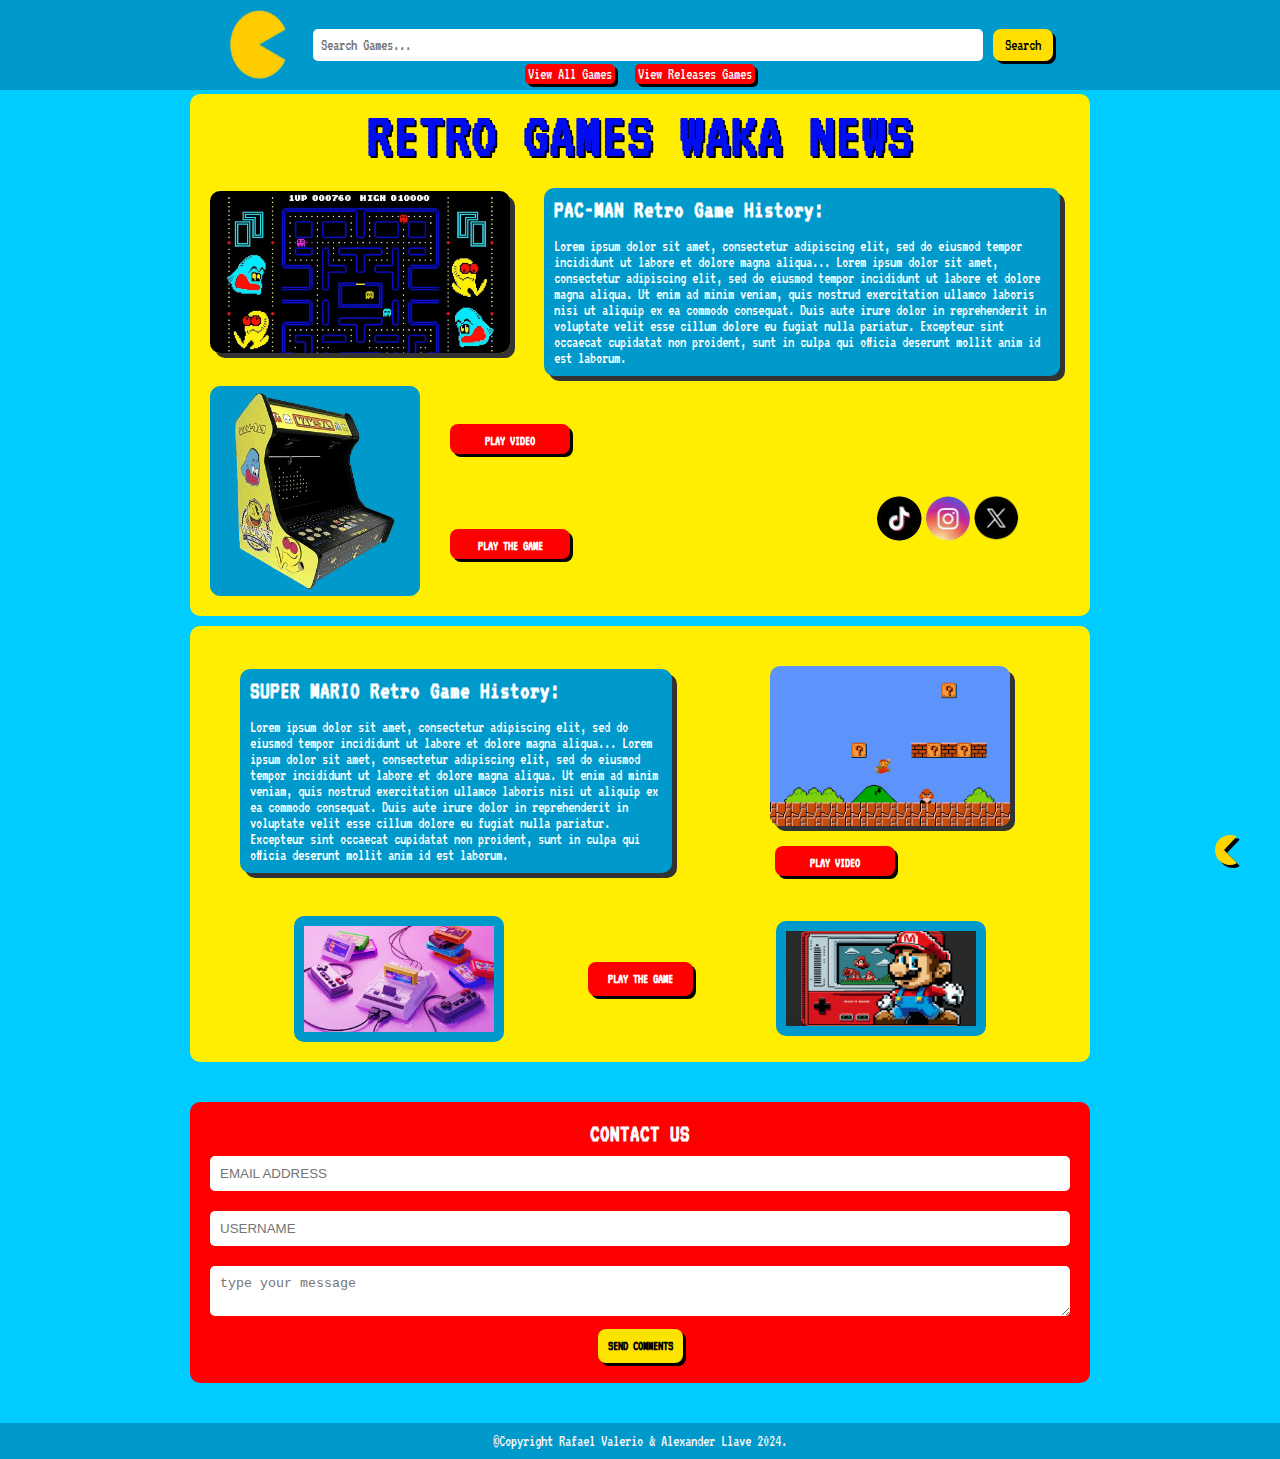
<file: index.html>
<!DOCTYPE html>
<html lang="en">
<head>
    <meta charset="UTF-8">
    <meta name="viewport" content="width=device-width, initial-scale=1.0">
    <title>Retro Games Waka News</title>
    <link rel="stylesheet" href="./src/styles/index.css">
</head>
<body>
    <header class="header">
        <div class="logo">
            
            <img id="pacman-bg" class="image" src="[data-uri]" alt="Pacman Background"/>
        </div>
        <form id="search-form" action="./src/pages/game-search-results.html" method="GET">
            <input type="text" placeholder="Search Games..." name="search" id="search-input" class="search-bar" required>
            <button type="submit" class="search-btn">Search</button>
        </form>
    </header>
    <main>
        <section class="entradas">
            <div class="entradas">
                <a href="./src/pages/game-search-results.html" class="entradas-link"> View All Games</a>
                <a href="./src/pages/releases.html" class="entradas-link">View Releases Games</a>
            </div>
        </section>
        <!-- Section Pacman -->
        <section class="game-section">
            <h1>RETRO GAMES WAKA NEWS</h1>
            <div class="game-content">
                <img src="./assets/1716403881_pacman-1170x630.webp" alt="Pacman Game" class="game-packman">
                <div class="game-info">
                    <h2>PAC-MAN Retro Game History:</h2>
                    
                    <br><p>Lorem ipsum dolor sit amet, consectetur adipiscing elit, sed do eiusmod tempor incididunt ut labore et dolore magna aliqua...
                    Lorem ipsum dolor sit amet, consectetur adipiscing elit, sed do eiusmod tempor incididunt ut labore et dolore magna aliqua. Ut enim ad minim veniam, quis nostrud exercitation ullamco laboris nisi ut aliquip ex ea commodo consequat. Duis aute irure dolor in reprehenderit in voluptate velit esse cillum dolore eu fugiat nulla pariatur. Excepteur sint occaecat cupidatat non proident, sunt in culpa qui officia deserunt mollit anim id est laborum.</p>
                </div>
            </div>
            
                
            </div>
            <div class="boxflex1">
                
                    <img src="./assets/packmanvolteadoeliminado.png" alt="Super Mario Game" class="machina">
                
                    <div class="buttonFlex">
                        <a href="https://www.youtube.com/watch?v=dScq4P5gn4A"><button id="button1" class="btn video-btn">PLAY VIDEO</button> </a>
                        <a href="https://www.pacmangratis.net/pacman.php"><button id="button2" class="btn play-btn">PLAY The Game</button> </a>
                    </div>

                    <div class="buttonFlex2">
                        <a href="https://www.tiktok.com/@pacman?lang=es"><img src="./assets/tiktok.png" alt="social" class="socialtiktok"></a>
                        <a href="https://www.instagram.com/pac_man_retro/"><img src="./assets/instagram.png" alt="social" class="social"></a>
                        <a href="https://www.google.com/url?sa=t&source=web&rct=j&opi=89978449&url=https://twitter.com/pacmanclassic&ved=2ahUKEwihiLO166-KAxUqSPEDHZjrLKgQFnoECCcQAQ&usg=AOvVaw3anmC8p9gDhvHhSSnyQSvh"><img src="./assets/twitter.png" alt="social" class="social"></a>

 
                    </div>

            
            
        </div>
        </section>

        <!-- Section Super Mario -->
        <section class="game-section2">
            <div class="flexbox2">
                    <div class="game-content2">
                            <div class="game-info2">
                                <h2>SUPER MARIO Retro Game History:</h2>
                                <br><p>Lorem ipsum dolor sit amet, consectetur adipiscing elit, sed do eiusmod tempor incididunt ut labore et dolore magna aliqua...
                                    Lorem ipsum dolor sit amet, consectetur adipiscing elit, sed do eiusmod tempor incididunt ut labore et dolore magna aliqua. Ut enim ad minim veniam, quis nostrud exercitation ullamco laboris nisi ut aliquip ex ea commodo consequat. Duis aute irure dolor in reprehenderit in voluptate velit esse cillum dolore eu fugiat nulla pariatur. Excepteur sint occaecat cupidatat non proident, sunt in culpa qui officia deserunt mollit anim id est laborum.</p>
                            </div>
                    </div>
                    <div class="boxflex2">
                            <img src="./assets/images.png" alt="Super Mario Game" class="game-img">
                            <a href="https://www.google.com/url?sa=t&source=web&rct=j&opi=89978449&url=https://www.youtube.com/watch%3Fv%3DrLl9XBg7wSs&ved=2ahUKEwi78dKf-K-KAxXjdqQEHcg8M4EQuAJ6BAgNEAw&usg=AOvVaw3a4XKZXcuJ_hgRfSPAPRxG"><button id="button3" class="btn video-btn">PLAY VIDEO</button></a>
                    </div>
            </div>
            <div class="boxflex3">

                    <img src="./assets/images-2.jpeg" alt="Super Mario Game" class="machina2">
                    <a href="https://supermarioplay.com/es"><button class="btn play-btn">PLAY The Game</button></a>
                    <img src="./assets/WU6Z9rmFIv4J0ADM9zRDYkVku7IRvbppLQdnO0g3.png" alt="Super Mario Game" class="machina2" >

            </div>

        </section>

        <!-- Contact Form -->
        <section class="contact">
            <h2>CONTACT US</h2>
            <form>
                <input type="email" placeholder="EMAIL ADDRESS" required>
                <input type="text" placeholder="USERNAME" required>
                <textarea placeholder="type your message"></textarea>
                <button class="send-btn">SEND COMMENTS</button>
            </form>
        </section>
    </main>
    <footer>
        <p>&copy;Copyright Rafael Valerio & Alexander Llave 2024.</p>
    </footer>

    <script>
        const darkModeButton = document.createElement('button');
        darkModeButton.className = 'dark-mode-toggle';
    
        
        const pacmanIcon = `<svg xmlns="http://www.w3.org/2000/svg" viewBox="0 0 64 64" fill="#ffd500" width="32" height="32">
            <path d="M32 2C15.43 2 2 15.43 2 32s13.43 30 30 30c4.1 0 8.03-.9 11.56-2.52 1.54-.71 1.54-2.89.02-3.61L20 32l23.58-24.87c1.52-.73 1.52-2.9-.02-3.62C40.03 2.9 36.1 2 32 2z"/>
        </svg>`;
        const ghostIcon = `<svg xmlns="http://www.w3.org/2000/svg" viewBox="0 0 64 64" fill="#FFFFFF" width="32" height="32">
            <path d="M32 2c-16.57 0-30 13.43-30 30v24c0 1.1.9 2 2 2h56c1.1 0 2-.9 2-2V32C62 15.43 48.57 2 32 2zM10 56c0-2.21 1.79-4 4-4s4 1.79 4 4 1.79 4 4 4 4-1.79 4-4 1.79-4 4-4 4 1.79 4 4 1.79 4 4 4 4-1.79 4-4 1.79-4 4-4 4 1.79 4 4h4v-8H10v8h4z"/>
            <circle cx="24" cy="28" r="4" fill="#00BFFF"/>
            <circle cx="40" cy="28" r="4" fill="#00BFFF"/>
            <circle cx="24" cy="28" r="2" fill="#000000"/>
            <circle cx="40" cy="28" r="2" fill="#000000"/>
        </svg>`;
    
        
        darkModeButton.innerHTML = pacmanIcon;
    
        document.body.appendChild(darkModeButton);
    
        darkModeButton.addEventListener('click', () => {
            
            document.body.classList.toggle('dark-mode');
            document.querySelectorAll('header, .game-section, .game-section2, h1, footer, .contact, .game-info, .game-info2, .play-btn, .send-btn, .machina, .machina2, .play-btn:hover, .video-btn, .search-bar, .search-btn, .contact textarea, .contact input, #button1, #button2, #button3, #button1:hover, #button2:hover, #button3:hover, body.dark-mode button.dark-mode-toggle:hover::after, entradas-link, entradas-link:hover')
                .forEach(el => {
                    el.classList.toggle('dark-mode');
                });
    
            
            if (document.body.classList.contains('dark-mode')) {
                darkModeButton.innerHTML = ghostIcon; 
            } else {
                darkModeButton.innerHTML = pacmanIcon; 
            }
        });
    </script>

    
    
    
</body>
</html>
</file>
<file: src/styles/index.css>
/* General Reset */

@import url('https://fonts.googleapis.com/css2?family=VT323&display=swap');

* {
    margin: 0;
    padding: 0;
    box-sizing: border-box;
}

body {
    font-family: 'VT323', monospace;
    background-color: #00CCFF;
    color: #333;

}

/* .header {
    background-color: #0099CC;
    display: flex;
    align-items: center;
    justify-content: space-evenly;
    padding: 10px 0px 0px 10px;
}

.logo .pacman {
    width: 30px;
    height: 30px;
    background-color: #FFDE00;
    border-radius: 50%;
    position: relative;
    clip-path: polygon(0% 0%, 100% 50%, 0% 100%);
    /* margin-left: 110px; */
    /* padding-left: 10px;  */
/* }

.search-bar {
    width: 80%;
    padding: 8px;
    border: none;
    border-radius: 5px;
    font-family:'VT323',monospace;
}

#search-form {
    width: 60%;
    
}



.search-btn {
    background-color: #FFDE00;
    border: none;
    padding: 8px 12px;
    cursor: pointer;
    border-radius: 8px;
    /* margin-left: 10px; */
    /* font-family:'VT323',monospace;
}  */

.header {
    display: flex;
    justify-content: center; 
    align-items: center; 
    gap: 10px; 
    padding: 10px;
    padding-bottom: 30px;
    
}

.logo {
    display: flex;
    align-items: center;
    margin-right: 10px; 
}

.image {
    width: 70px; 
    height: 70px;
}

#search-form {
    display: flex;
    align-items: center;
    gap: 10px; 
    width: 60%;
}

.search-bar {
    padding: 8px;
    border: none;
    border-radius: 5px;
    font-size: 16px;
    width: 90%;
    font-family:'VT323',monospace;
}

.search-btn {
    padding: 8px 12px;
    background-color: #FFDE00; 
    border: none;
    border-radius: 8px;
    font-size: 16px;
    cursor: pointer;
    font-family:'VT323',monospace;
    box-shadow: 3px 3px 0px black;
}

.search-btn:hover {
    background-color: #FF0000; 
    color:#F4F4F4;
}

.entradas{
    display: flex;
    flex-wrap: wrap;
    gap: 20px;
    justify-content: center;
    align-items: center;
    margin-top: -13px;
    color: #F4F4F4;
    font-size: 16px;
    font-family:'VT323',monospace;

    
}

.entradas-link{
    color: #F4F4F4;
    font-family:'VT323',monospace;
    text-decoration: none;
    padding: 2px 3px;
    background-color: #FF0000; 
    border-radius: 5px;
    box-shadow: 3px 3px 0px black;

}


.entradas-link:hover{
    background-color: #F4F4F4; 
    color:#010DF1;
}

h1 {
    text-align: center;
    color: #010DF1;
    font-size: 4rem;
    margin: -10px 0 20px;
    text-shadow: 2px 2px 0px black;
}

.game-section {
    background-color: #FFEE00;
    margin: 0px auto;
    padding: 20px;
    max-width: 900px;
    border-radius: 10px;
    display: flex;
    flex-direction: column;
    
}
.game-section2 {
    background-color: #FFEE00;
    margin: 10px auto;
    padding: 20px;
    max-width: 900px;
    border-radius: 10px;
    display: flex;
    flex-direction: column;
}

.game-content {
    display: flex;
    align-items: center;
    justify-content: space-between;
    margin-bottom: 10px;
}

.game-content2 {
    display: flex;
    align-items: center;
    justify-content: start;
    margin-bottom: 10px;
    margin-left: 20px;
}

.game-img {
    width: 240px;
    height: auto;
    border-radius: 10px;
    box-shadow: 5px 5px 0px #333;
}

.boxflex1{
    display: flex;
    
}

.boxflex2{
    display: flex;
    flex-direction: column;
    align-items: center;
    justify-content: space-between;
    margin-right: 60px;
    margin-top: 20px;
    
}

.boxflex3{
    display: flex;
    flex-direction: row;
    align-items: center;
    justify-content: space-evenly;
    margin-top: 10px;
    
}

.flexbox2{
    display: flex;
    flex-direction: row;
    align-items: center;
    justify-content: space-evenly;
    
}

.buttonFlex{
    display: flex;
    flex-direction: column;
    align-items: center;
    justify-content: space-around;
    
}

.buttonFlex2{
    display: flex;
    flex-direction: row;
    align-items:flex-end;

    justify-content:space-evenly;
    max-width: 300px;
    margin-left: auto;
    margin-right: 50px;
    margin-bottom: 50px;
    
    
}


.social{
    max-width: 50px;
    max-height: 50px;
    
}

.socialtiktok{
    max-width: 50px;
    max-height: 50px;
}

.game-packman {
    width: 300px;
    height: auto;
    border-radius: 10px;
    box-shadow: 5px 5px 0px #333;
    margin-bottom: 20px;
}

.machina {
    width: 210px;
    height: auto;
    border-radius: 10px;
    border: #0099CC solid 1px;
    background-color: #0099CC;
    
}


.machina2 {
    width: 210px;
    height: auto;
    border-radius: 10px;
    border: #0099CC solid 10px;
    background-color: #0099CC;
    
}



.game-info {
    background-color: #0099CC;
    color: white;
    padding: 10px;
    border-radius: 10px;
    max-width: 60%;
    max-height: 100%;
    box-shadow: 5px 5px 0px #333;
    margin-right: 10px;
    margin-left: 10px;
}

.game-info2 {
    background-color: #0099CC;
    color: white;
    padding: 10px;
    border-radius: 10px;
    max-width: 80%;
    max-height: 100%;
    box-shadow: 5px 5px 0px #333;
    margin-right: 10px;
    margin-left: 10px;
}



.buttons {
    display: flex;
    gap: 20px;
}

.btn {
    background-color: #FF0000;
    color: white;
    border: none;
    padding: 10px 20px;
    cursor: pointer;
    font-weight: bold;
    text-transform: uppercase;
    box-shadow: 3px 3px 0px black;
    border-radius: 8px;
    font-family:'VT323',monospace;
}

.play-btn {
    background-color: #FF0000;
    border-radius: 8px;
    font-family:'VT323',monospace;
}

.play-btn:hover {
    background-color: #F4F4F4;
    border-radius: 8px;
    font-family:'VT323',monospace;
    color:#010DF1;
}




#button3 {
    background-color: #FF0000;
    border-radius: 8px;
    font-family:'VT323',monospace;
    margin-left: 0px;
    width: 120px;
    height: 30px;
    text-align: center;
    margin-right: 110px;
    margin-top: 20px;
    margin-bottom: 30px;

    
    
    
}

#button3:hover {
    background-color: #F4F4F4;
    border-radius: 8px;
    font-family:'VT323',monospace;
    color:#010DF1;
}

#button2 {
    background-color: #FF0000;
    border-radius: 8px;
    font-family:'VT323',monospace;
    margin-left: 0px;
    width: 120px;
    height: 30px;
    text-align: center;
    margin-left: 30px;
    margin-right: 20px;  
    
}

#button2:hover {
    background-color: #F4F4F4;
    border-radius: 8px;
    font-family:'VT323',monospace;
    color:#010DF1;
}



#button1 {
    background-color: #FF0000;
    border-radius: 8px;
    font-family:'VT323',monospace;
    margin-left: 0px;
    width: 120px;
    height: 30px;
    text-align: center;
    margin-left: 30px;
    margin-right: 20px;
}

#button1:hover {
    background-color: #F4F4F4;
    border-radius: 8px;
    font-family:'VT323',monospace;
    color:#010DF1;
}

.contact {
    background-color: #FF0000;
    color: white;
    text-align: center;
    padding: 20px;
    margin: 40px auto;
    max-width: 900px;
    border-radius: 10px;
}

.contact input, .contact textarea {
    width: 100%;
    margin: 10px 0;
    padding: 10px;
    border: none;
    border-radius: 5px;
}

.send-btn {
    background-color: #FCE300;
    color: black;
    padding: 10px;
    border: none;
    cursor: pointer;
    font-weight: bold;
    text-transform: uppercase;
    border-radius: 8px;
    font-family:'VT323',monospace;
    box-shadow: 3px 3px 0px black;
}

.send-btn:hover {
    background-color: #f4f4f4;
    color: #010DF1;
}

footer {
    text-align: center;
    padding: 10px;
    background-color: #0099CC;
    color: #f4f4f4;
}

/* Añadir esto en tu archivo CSS */
/* Estilos generales */
body {
    font-family: 'VT323', monospace;
    background-color: #00CCFF;
    color: #333;
}

.header {
    background-color: #0099CC;
    display: flex;
    align-items: center;
    justify-content: center;
    padding: 10px 20px;
}

.game-section, .game-section2 {
    background-color: #FFEE00;
    margin: 10px auto;
    padding: 20px;
    max-width: 900px;
    border-radius: 10px;
    display: flex;
    flex-direction: column;
}


/* Estilos modo oscuro */
body.dark-mode {
    background-color: #090401;
    color: #ffffff;
}

header.dark-mode {
    background-color: #1E1870;
    border-bottom: 1px solid #444;
}

.search-btn.dark-mode {
    background-color: #F4F4F4;
    color: #1E1870;
}

.search-btn:hover.dark-mode {
    background-color: #FF0000;
    color: #F4F4F4;
}

.search-bar.dark-mode{
    background-color: #090401;
    color: #F4F4F4;
}

.entradas-link.dark-mode{
    background-color: #F4F4F4; 
    color: #1E1870;

}

.entradas-link:hover.dark-mode{
    background-color: #FF0000; 
    color:#F4F4F4;
}

.game-section.dark-mode, .game-section2.dark-mode {
    background-color: #1E1870;
    color: #ddd;
}

.game-info.dark-mode, .game-info2.dark-mode {
    background-color: #090401;
    color: white;
}

#button1.dark-mode, #button2.dark-mode, #button3.dark-mode {
    color:#010DF1;
    background-color: #F4F4F4;
}

.btn.dark-mode{
    background-color: #F4F4F4;
    color: white;
}

.play-btn.dark-mode{
    background-color: #f4f4f4;
    color: #010DF1;
}

.play-btn:hover.dark-mode {
    background-color: #FF0000;
    color:#F4F4F4;
}

#button1:hover.dark-mode, #button2:hover.dark-mode, #button3:hover.dark-mode{
    background-color: #FF0000;
    color:#F4F4F4;
}

h1.dark-mode{
    color: #DE94BF;
}

.machina2.dark-mode{
    border: #DE94BF solid 10px;
    background-color: #DE94BF;
}
.machina.dark-mode{
    border: #DE94BF solid 1px;
    background-color: #DE94BF;
}

.send-btn.dark-mode{
    background-color: #f4f4f4;
    color: #010DF1;
}
.send-btn:hover.dark-mode {
    background-color: #FF0000;
    color: #F4F4F4;
}

footer.dark-mode{
    background-color: #1E1870;
    color: white;
}

.contact.dark-mode{
    background-color: #DE94BF;
    color: #010DF1;
}

.contact input.dark-mode, .contact textarea.dark-mode {
    background-color: #090401;
    color: #f4f4f4;
}



 button.dark-mode-toggle {
    position: fixed;
    bottom: 20px;
    right: 20px;
    width: 60px;
    height: 60px;
    border: none;
    border-radius: 50%;
    background-color: transparent;
    cursor: pointer;
    z-index: 1000;
    display: flex;
    align-items: center;
    justify-content: center;
    padding: 0;
    transition: all 0.3s ease;
}

button.dark-mode-toggle svg {
    transition: transform 0.3s ease;
    /* filter: drop-shadow(0 3px 4px #1E1870); */
    filter: drop-shadow(3px 3px 0px black);
    
    
}

body.dark-mode button.dark-mode-toggle svg {
    transform: rotate(360deg); 
}

button.dark-mode-toggle:hover::after {
    content: "LightMode ON"; 
    position: absolute;
    bottom: 70px; 
    right: 0;
    background-color: #010DF1;
    color: #f4f4f4;
    padding: 5px 10px;
    border-radius: 5px;
    font-size: 10px;
    box-shadow: 0 2px 5px rgba(0, 0, 0, 0.3);
    transition: opacity 0.3s ease;
    opacity: 0; 
    animation: showNotification 0.3s forwards;
}

body.dark-mode button.dark-mode-toggle:hover::after {
    content: "DarkMode ON"; 
    position: absolute;
    bottom: 70px; 
    right: 0;
    background-color: #f4f4f4;
    color: #010DF1;
    padding: 5px 10px;
    border-radius: 5px;
    font-size: 10px;
    box-shadow: 0 2px 5px rgba(0, 0, 0, 0.3);
    transition: opacity 0.3s ease;
    opacity: 0; 
    animation: showNotification 0.3s forwards;
}



@keyframes showNotification {
    to {
        opacity: 1;
    }
}
</file>
